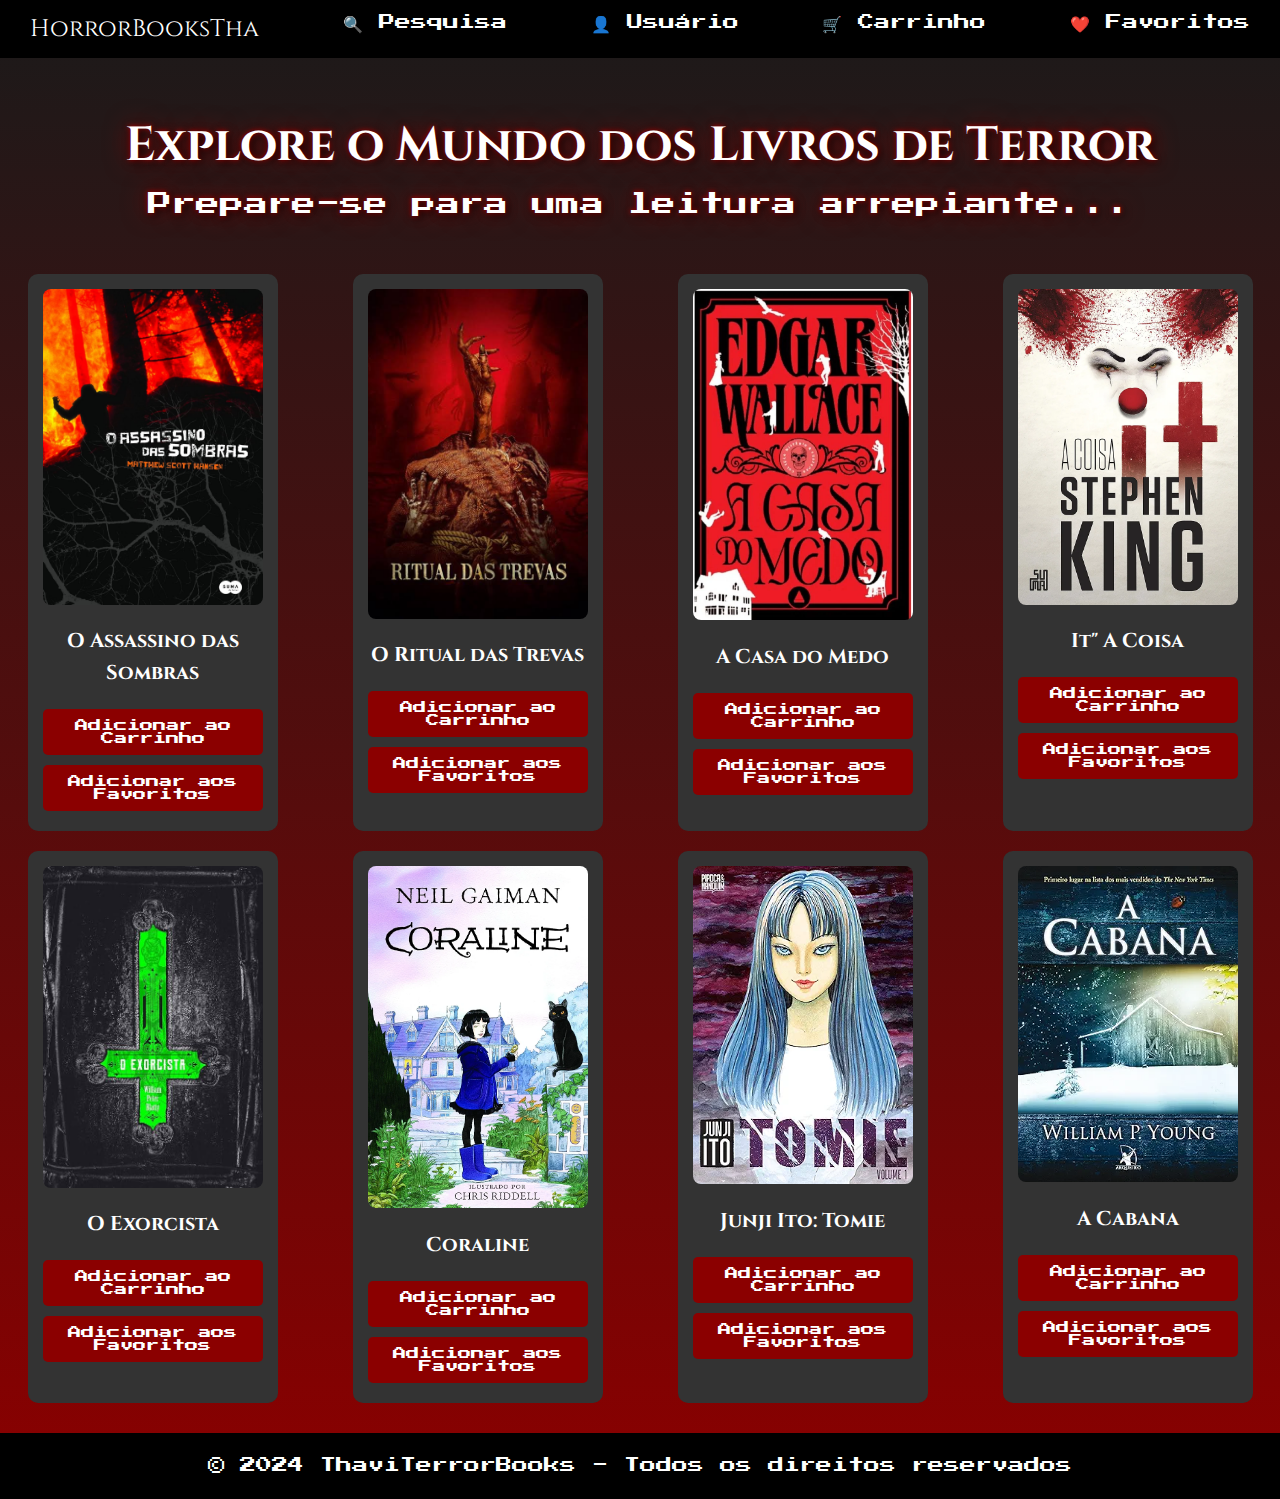
<file: index.html>
<!DOCTYPE html>
<html lang="pt-br">
<head>
    <meta charset="UTF-8">
    <meta name="viewport" content="width=device-width, initial-scale=1.0">
    <meta http-equiv="X-UA-Compatible" content="ie=edge">
    <title>Livros de Terror</title>
    <link href="https://fonts.googleapis.com/css2?family=Cinzel:wght@700&family=Press+Start+2P&display=swap" rel="stylesheet">
    <link rel="stylesheet" href="style.css">
</head>
<body>
    <header>
        <nav>
            <ul class="menu">
                <li><a href="#" class="logo">HorrorBooksTha</a></li>
                <li><a href="#" class="search">🔍 Pesquisa</a></li>
                <li><a href="#" class="user">👤 Usuário</a></li>
                <li><a href="#" class="cart">🛒 Carrinho</a></li>
                <li><a href="#" class="favorites">❤️ Favoritos</a></li>
            </ul>
        </nav>
    </header>

    <main>
        <section class="hero">
            <h1>Explore o Mundo dos Livros de Terror</h1>
            <p>Prepare-se para uma leitura arrepiante...</p>
        </section>

        <section class="books">
            <div class="book">
                <img src="img/livro1.jpg" alt="Livro 1" >
                <h2>O Assassino das Sombras</h2>
                <button class="add-to-cart">Adicionar ao Carrinho</button>
                <button class="add-to-favorites">Adicionar aos Favoritos</button>
            </div>
            <div class="book">
                <img src="img/livro2.jpg" alt="Livro 2">
                <h2>O Ritual das Trevas</h2>
                <button class="add-to-cart">Adicionar ao Carrinho</button>
                <button class="add-to-favorites">Adicionar aos Favoritos</button>
            </div>
            <div class="book">
                <img src="img/livro3.jpg" alt="Livro 3">
    
                <h2>A Casa do Medo</h2>
                <button class="add-to-cart">Adicionar ao Carrinho</button>
                <button class="add-to-favorites">Adicionar aos Favoritos</button>
            </div>
            <div class="book">
                <img src="img/livro4.jpg" alt="Livro 4">
                <h2>It" A Coisa</h2>
                <button class="add-to-cart">Adicionar ao Carrinho</button>
                <button class="add-to-favorites">Adicionar aos Favoritos</button>
            </div>
            <div class="book">
                <img src="img/livro5.jpg" alt="Livro 5">
                <h2>O Exorcista</h2>
                <button class="add-to-cart">Adicionar ao Carrinho</button>
                <button class="add-to-favorites">Adicionar aos Favoritos</button>
            </div>
            <div class="book">
                <img src="img/livro6.jpg" alt="Livro 6">
                <h2>Coraline</h2>
                <button class="add-to-cart">Adicionar ao Carrinho</button>
                <button class="add-to-favorites">Adicionar aos Favoritos</button>
            </div>
            <div class="book">
                <img src="img/livro7.jpg" alt="Livro 7">
                <h2>Junji Ito: Tomie</h2>
                <button class="add-to-cart">Adicionar ao Carrinho</button>
                <button class="add-to-favorites">Adicionar aos Favoritos</button>
            </div>
            <div class="book">
                <img src="img/livro8.jpg" alt="Livro 8">
                <h2>A Cabana</h2>
                <button class="add-to-cart">Adicionar ao Carrinho</button>
                <button class="add-to-favorites">Adicionar aos Favoritos</button>
            </div>
        </section>
    </main>

    <footer>
        <p>&copy; 2024 ThaviTerrorBooks - Todos os direitos reservados</p>
    </footer>
</body>
</html>
</file>
<file: style.css>
* {
    margin: 0;
    padding: 0;
    box-sizing: border-box;
}

body {
    font-family: 'Press Start 2P', cursive;
    background: linear-gradient(180deg, #1a1a1a, #8b0000);
    color: #fff;
    line-height: 1.6;
}

header {
    background: #000;
    padding: 10px;
}

nav ul {
    display: flex;
    justify-content: space-between;
    list-style: none;
}

nav ul li {
    margin: 0 20px;
}

a {
    text-decoration: none;
    color: #fff;
    font-size: 16px;
}

a:hover {
    color: #f00;
}

.menu .logo {
    font-family: 'Cinzel', serif;
    font-size: 24px;
}

.hero {
    text-align: center;
    margin: 50px 0;
}

.hero h1 {
    font-size: 48px;
    font-family: 'Cinzel', serif;
    text-shadow: 2px 2px 10px #000, 0 0 25px #8b0000, 0 0 5px #ff0000;
}

.hero p {
    font-size: 24px;
    text-shadow: 2px 2px 10px #000, 0 0 25px #8b0000, 0 0 5px #ff0000;
}

.books {
    display: flex;
    justify-content: space-around;
    flex-wrap: wrap;
    gap: 20px;
}

.book {
    background: #333;
    padding: 15px;
    border-radius: 10px;
    text-align: center;
    width: 250px;
}

.book img {
    width: 100%;
    height: auto;
    border-radius: 8px;
}

.book h2 {
    font-size: 20px;
    margin: 15px 0;
    font-family: 'Cinzel', serif;
}

button {
    background: #8b0000;
    color: #fff;
    border: none;
    padding: 10px 20px;
    border-radius: 5px;
    cursor: pointer;
    margin: 5px 0;
    width: 100%;
    font-family: 'Press Start 2P', cursive;
}

button:hover {
    background: #ff0000;
}

footer {
    text-align: center;
    padding: 20px;
    background: #000;
    margin-top: 30px;
}
</file>
